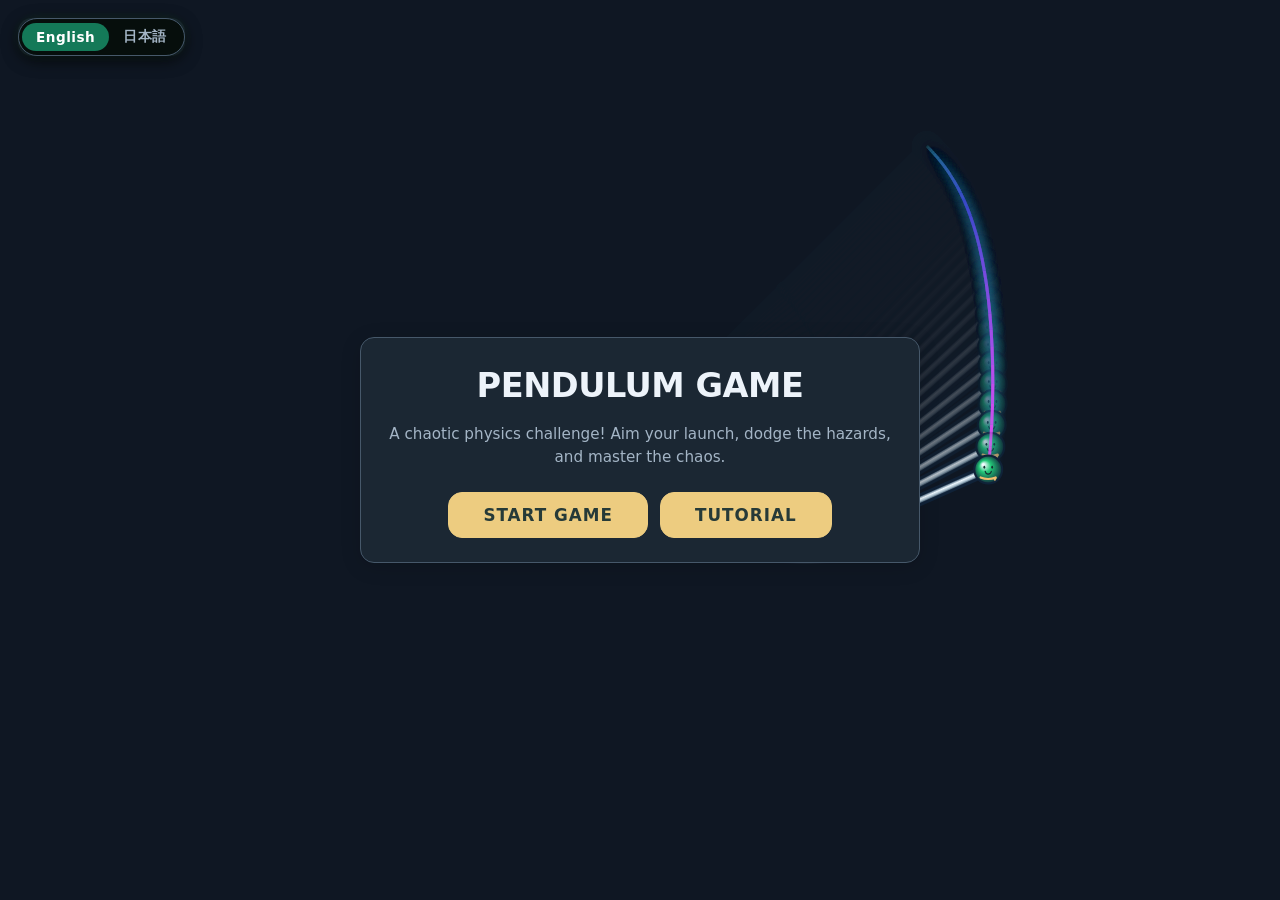
<file: index.html>
<!DOCTYPE html>
<html lang="en">
<head>
<meta charset="UTF-8">
<meta name="viewport" content="width=device-width, initial-scale=1, maximum-scale=1, user-scalable=no">
<title>N-Pendulum Game: Chaos Theory</title>
<link rel="preconnect" href="https://fonts.googleapis.com">
<link rel="preconnect" href="https://fonts.gstatic.com" crossorigin>
<link href="https://fonts.googleapis.com/css2?family=Press+Start+2P&family=Share+Tech+Mono&display=swap" rel="stylesheet">
<meta name="theme-color" content="#07120a">
<script src="./src/appearance-boot.js"></script>
<link rel="stylesheet" href="./style.css">
<link rel="stylesheet" href="./src/themes.css">
<link rel="stylesheet" href="./src/journey-map.css">
<script type="module" src="./src/main.js" defer></script>
</head>
<body>

<!-- Start / Title Screen -->
<div id="titleScreen">
  <canvas id="titleCanvas"></canvas>

  <!-- Top-Left Segmented Language Switcher on Home Screen -->
  <div class="home-lang-bar">
    <div class="lang-switch-pill" id="homeLangSwitch">
      <button type="button" class="lang-btn active" data-lang="en">English</button>
      <button type="button" class="lang-btn" data-lang="ja">日本語</button>
    </div>
  </div>

  <div class="title-content">
    <h1 id="titleHeading">PENDULUM GAME</h1>
    <p class="title-subtitle" id="titleSubtitle">A chaotic physics challenge! Aim your launch, dodge the hazards, and master the chaos.</p>
    <div class="title-btn-group">
      <button id="btnStartGame" class="btn-start-game">START GAME</button>
      <button id="btnGoTutorial" class="btn-start-game btn-tutorial-start">TUTORIAL</button>
    </div>
  </div>
</div>

<!-- Tutorial Screen -->
<div id="tutorialScreen" class="hidden">
  <nav id="tutorialNav" class="tutorial-nav" aria-label="Tutorial sections">
    <button id="tutorialBasics" class="btn-nav" aria-pressed="true">HOW TO PLAY</button>
    <button id="tutorialGimmicks" class="btn-nav" aria-pressed="false">GIMMICK GUIDE</button>
  </nav>
  <section id="gimmickGuide" hidden aria-labelledby="gimmickGuideTitle">
    <h2 id="gimmickGuideTitle">Gimmick guide</h2>
    <p id="gimmickGuideIntro">Learn each object by its image and function.</p>
    <div id="gimmickCards"></div>
    <button id="gimmickBack" class="btn-nav">BACK TO HOW TO PLAY</button>
  </section>
  <canvas id="tutorialCanvas"></canvas>
  <div class="tutorial-guide">
    <div class="guide-intro" id="tutIntro">
      <strong>How to Play: </strong> Adjust initial parameters and launch the pendulum to <strong>destroy all targets (<span style="color: var(--danger);">Red</span>) within the time limit</strong>!
    </div>
    <ul class="guide-list">
      <li id="tutStep1"><strong>Aim & Launch:</strong> Adjust sliders, drag the tip bob directly, or press <strong>Spacebar</strong> to FIRE.</li>
      <li id="tutStep2"><strong>Mid-Air PULSE:</strong> Tap the canvas or press <strong>Spacebar</strong> mid-flight to trigger an explosive shockwave and steer the tip.</li>
      <li id="tutStep3"><strong>Target Clearance:</strong> Destroy every red target before the countdown timer reaches zero to clear the stage.</li>
      <li id="tutStep4"><strong>Progression:</strong> Each Stage introduces new physical elements (Bombs, Rails, Black Holes, Winds). Watch for stage briefings!</li>
    </ul>
  </div>
  <button id="btnTutorialDone" class="btn-start-game hidden">START GAME</button>
</div>

<!-- Main Game Header -->
<header id="mainHeader">
  <h1 class="game-title">Pendulum Game</h1>
  <div class="header-actions">
    <button id="btnOpenMap" class="btn-nav">STAGES</button>
    <button id="btnSettings" class="btn-nav">SETTINGS</button>
    <button id="btnMore" class="btn-nav" aria-expanded="false" aria-controls="moreActions">MORE ▾</button>
    <div id="moreActions" class="more-actions" role="group" aria-labelledby="btnMore">
      <button id="btnTitle" class="btn-nav">HOME</button>
      <button id="btnSandbox" class="btn-nav">FREE PLAY</button>
      <button id="btnReroll" class="btn-nav" style="display:none;" title="Generate new random targets">REROLL</button>
      <button id="btnHints" class="btn-nav">HINTS</button>
      <button id="btnReplay" class="btn-nav" disabled>REPLAY LAST ATTEMPT</button>
      <button id="btnShare" class="btn-nav" title="Copy parameter URL">SHARE</button>
      <button id="btnHeaderLang" class="btn-nav btn-header-lang" title="Switch Language / 言語切替">日本語</button>
    </div>
  </div>
  <div class="score-board"><span id="lblScore">SCORE:</span> <span id="totalScore">0</span></div>
</header>

<!-- Main Game View -->
<main id="mainGame">
  <div class="game-container">
    <div class="canvas-wrapper" id="canvasWrapper">
      <canvas id="canvas" width="800" height="600"></canvas>
      <div id="pauseIndicator" class="pause-indicator hidden" role="status">PAUSED</div>
      <div class="hud-pulse" id="hudPulse">PULSES: 3</div>
      <div id="forestMotionControl" class="forest-motion-control" hidden><label for="forestMotionMode">Forest motion</label><select id="forestMotionMode" aria-label="Forest motion intensity"><option value="off">Off</option><option value="normal" selected>Normal</option><option value="strong">Strong</option></select></div>
      <div class="hud-toast" id="hudToast">Parameter URL copied to clipboard!</div>
      
      <!-- Stage Transition Briefing Banner -->
      <div id="stageBriefing" class="stage-briefing hidden">
        <div class="briefing-box">
          <div class="briefing-tag" id="briefingTag">STAGE 1-1</div>
          <h2 class="briefing-title" id="briefingTitle">FIRST SWINGS</h2>
          <p class="briefing-desc" id="briefingDesc">Line up your angle and let gravity swing the pendulum into every red target before time runs out!</p>
          <ul id="mechanicHints" class="mechanic-hints"></ul>
          <div class="briefing-tip" id="briefingTip">💡 <strong>Tip:</strong> Drag the bob or adjust Initial Angle slider, then press PLAY.</div>
          <p id="starRulesBriefing" class="star-rules"></p>
          <button id="btnDismissBriefing" class="btn-start-game btn-briefing">GOT IT</button>
        </div>
      </div>

      <div id="chamberHud" class="chamber-hud hidden"><span class="gateway-icon" aria-hidden="true"><i></i><i></i></span><span><span id="chamberPower"></span><span class="chamber-meter" aria-hidden="true"><i></i></span></span></div>
      <button id="skipCelebration" class="skip-celebration hidden">Skip celebration</button>
      <!-- Overlay (Stage Clear / Fail) -->
      <div id="overlay" class="overlay">
        <div class="clear-gateway" aria-hidden="true"><span class="gateway-icon"><i></i><i></i></span></div>
        <h2 id="overlayTitle" class="text-clear">STAGE CLEAR</h2>
        <div class="star-container" id="starContainer">
          <div class="star">★</div><div class="star">★</div><div class="star">★</div>
        </div>
        <p id="starResult" class="star-rules" role="status"></p>
        <p id="chamberResult" class="chamber-result hidden" role="status"></p>
        <p id="overlayDesc">Score: +150</p>
        <div class="overlay-btns">
          <button id="overlayMapBtn" class="btn-large secondary">STAGES</button>
          <button id="overlayBtn" class="btn-large primary">NEXT STAGE</button>
        </div>
      </div>
    </div>

    <!-- Parameter and Control Sidebar -->
    <div class="panel">
      <div class="stage-info">
        <div class="stage-num" id="stageDisplay">STAGE 1-1 ▼</div>
        <div class="timer" id="timerDisplay">10s</div>
      </div>
      <div id="personalBest" class="personal-best" aria-label="Personal bests"></div>
      <p id="saveStatus" class="save-status" role="status" aria-live="polite" hidden></p>
      
      <div class="action-area">
        <button id="btnFire" class="action btn-fire">▶ PLAY</button>
        <button id="btnPause" class="action btn-retry" style="display:none;" aria-pressed="false" aria-keyshortcuts="P">⏸ PAUSE</button>
        <button id="btnRestart" class="action btn-retry" style="display:none;">↻ RESTART</button>
        <button id="btnStop" class="action btn-stop" style="display:none;">⏹ STOP</button>
        <button id="btnRetry" class="action btn-retry" style="display:none;">↺ RETRY</button>
      </div>

      <p style="font-size:0.75rem; color:var(--muted); margin:0;" id="uiPanelHint">Press Space, tap Play, or drag tip to fire.</p>

      <details id="launchSettings" class="launch-settings" open>
        <summary id="launchSettingsLabel">Launch settings</summary>
        <div class="controls">
          <div class="field" id="f-N" hidden>
            <div class="field-header"><span id="lblN">Pendulum Links</span><span class="val" id="valN">2</span></div>
            <input id="sliderN" type="range" min="2" max="3" value="2">
          </div>
          <div class="field" id="f-Count" hidden>
            <div class="field-header"><span id="lblCount">Clones</span><span class="val" id="valCount">1</span></div>
            <input id="sliderCount" type="range" min="1" max="3" value="1">
          </div>
          <div class="field" id="f-Angle">
            <div class="field-header"><span id="lblAngle">Initial Angle</span><span class="val" id="valAngle">120°</span></div>
            <input id="sliderAngle" type="range" min="-180" max="180" value="120">
          </div>
          <div class="field" id="f-Vel">
            <div class="field-header"><span id="lblVel">Initial Angular Velocity</span><span class="val" id="valVel">0.0</span></div>
            <input id="sliderVel" type="range" min="-15" max="15" step="0.1" value="0">
          </div>
        </div>
      </details>
    </div>
  </div>
</main>

<!-- Stage Select Modal -->
<div id="mapModal" class="modal-overlay">
  <div class="modal-window">
    <div class="modal-header">
      <h3 id="uiModalTitle">Stage Select (50 Stages × 5 Substages)</h3>
      <button id="btnCloseMap" class="modal-close">&times;</button>
    </div>
    <div class="modal-body">
      <div class="stage-navigation">
        <button id="btnJumpCurrent" class="btn-nav">JUMP TO CURRENT</button>
        <button id="btnJumpFurthest" class="btn-nav">JUMP TO FURTHEST UNLOCKED</button>
        <span id="bestTimesNote">Best times are recorded for new clears.</span>
      </div>
      <details class="star-rules"><summary id="starRulesTitle">How stars work</summary><p id="starRulesMap"></p></details>
      <div class="journey-view-switch" role="group"><button type="button" id="journeyMapButton" class="btn-nav" aria-pressed="true">Journey map</button><button type="button" id="journeyGridButton" class="btn-nav" aria-pressed="false">Stage grid</button><button type="button" id="journeyFind" class="btn-nav">Find explorer</button></div>
      <section id="journeyContent">
        <nav id="journeyChapters" class="journey-chapters"></nav>
        <div class="journey-layout"><div class="journey-landscape"><div class="journey-maphead"><p id="journeyRange"></p><h3 id="journeyTitle" tabindex="-1"></h3></div><div id="journeyLandmarks" aria-hidden="true"></div><div id="journeyRoute" class="journey-route"></div><p id="journeyLegend"></p></div>
        <section class="journey-picker"><h3 id="journeyStageTitle" tabindex="-1"></h3><p id="journeyStageDescription"></p><div id="journeySubs"></div><p id="journeyHint"></p><button type="button" id="journeyPlay" class="btn-large primary">PLAY</button></section></div>
        <p id="journeySummary" role="status"></p>
      </section>
      <div class="stage-filter-bar">
        <div id="stageProgressFilters" class="stage-progress-filters" role="group" aria-label="Progress filters">
          <button type="button" class="btn-nav" id="filterAll" data-progress-filter="all" aria-pressed="true">All</button>
          <button type="button" class="btn-nav" id="filterUncleared" data-progress-filter="uncleared" aria-pressed="false">Uncleared</button>
          <button type="button" class="btn-nav" id="filterMissing" data-progress-filter="missing" aria-pressed="false">Missing stars</button>
        </div>
        <div class="stage-filter-selects">
          <label><span id="stageMechanicLabel">Mechanic</span><select id="stageMechanicFilter"></select></label>
          <label><span id="stageChapterLabel">Chapter</span><select id="stageChapterFilter"></select></label>
          <button type="button" class="btn-nav" id="resetStageFilters">Reset filters</button>
        </div>
        <p id="stageFilterCount" role="status" aria-live="polite"></p>
      </div>
      <div id="stageFilterEmpty" class="stage-filter-empty" hidden>
        <p id="stageFilterEmptyText"></p>
        <button type="button" class="btn-nav" id="clearStageFilters">Show all substages</button>
      </div>
      <div class="stage-sections" id="stageGrid"></div>
    </div>
  </div>
</div>

<dialog id="replayDialog" aria-labelledby="replayTitle">
  <h2 id="replayTitle">Last attempt</h2>
  <p id="replayDescription"></p>
  <canvas id="replayCanvas" width="800" height="600" aria-label="Recorded attempt playback"></canvas>
  <input id="replaySeek" aria-label="Replay position" type="range" min="0" max="0" step="0.01" value="0">
  <output id="replayTime" for="replaySeek"></output>
  <div class="replay-actions">
    <button id="replayPlay" class="btn-nav">PLAY</button>
    <label><span id="replaySpeedLabel">Speed</span> <select id="replaySpeed"><option value="0.5">0.5×</option><option value="1" selected>1×</option><option value="2">2×</option></select></label>
    <button id="replayClose" class="btn-nav">CLOSE</button>
  </div>
</dialog>
<dialog id="settingsDialog" aria-labelledby="settingsTitle">
  <h2 id="settingsTitle">Settings</h2>
  <section aria-labelledby="appearanceTitle">
    <h3 id="appearanceTitle">Appearance</h3>
    <label><input type="checkbox" id="explorerBob" checked> <span id="explorerLabel">Explorer bob (turn off for classic bob)</span></label>
    <label><input type="checkbox" id="environmentBackgrounds" checked> <span id="environmentLabel">Environment backgrounds</span></label>
    <button id="btnArtworkPreview" class="btn-nav">PREVIEW ARTWORK</button>
  </section>
  <h3 id="soundTitle">Sound</h3>
  <label for="soundVolume" id="volumeLabel">Sound volume</label>
  <input id="soundVolume" type="range" min="0" max="100" step="1" value="100">
  <output id="volumeValue" for="soundVolume">100%</output>
  <label class="setting-toggle"><input id="soundMuted" type="checkbox"><span id="muteLabel">Mute sound</span></label>
  <div class="settings-actions">
    <p id="settingsSaveStatus" role="status"></p>
    <button id="settingsClose" class="btn-nav">CLOSE</button>
  </div>
</dialog>
<dialog id="artworkDialog" aria-labelledby="artworkTitle">
  <h2 id="artworkTitle">Artwork preview</h2>
  <p id="artworkDescription">Explore the artwork used in gameplay. No scores or progress are recorded here.</p>
  <label for="artworkStyle" id="artworkStyleLabel">Style</label>
  <select id="artworkStyle"><option value="auto">Match theme</option><option value="pixel">Pixel Arcade</option><option value="vector">Clean Vector</option><option value="shaded">Shaded Canvas</option></select>
  <strong id="artworkStyleName"></strong>
  <canvas id="artworkStage" width="800" height="420" role="img" aria-label="Demonstration scene with pendulum, targets, bombs and mechanics"></canvas>
  <div id="artworkGallery"></div>
  <div class="artwork-actions"><button id="artworkClose" class="btn-nav">BACK TO SETTINGS</button></div>
</dialog>
</body>
</html>
</file>
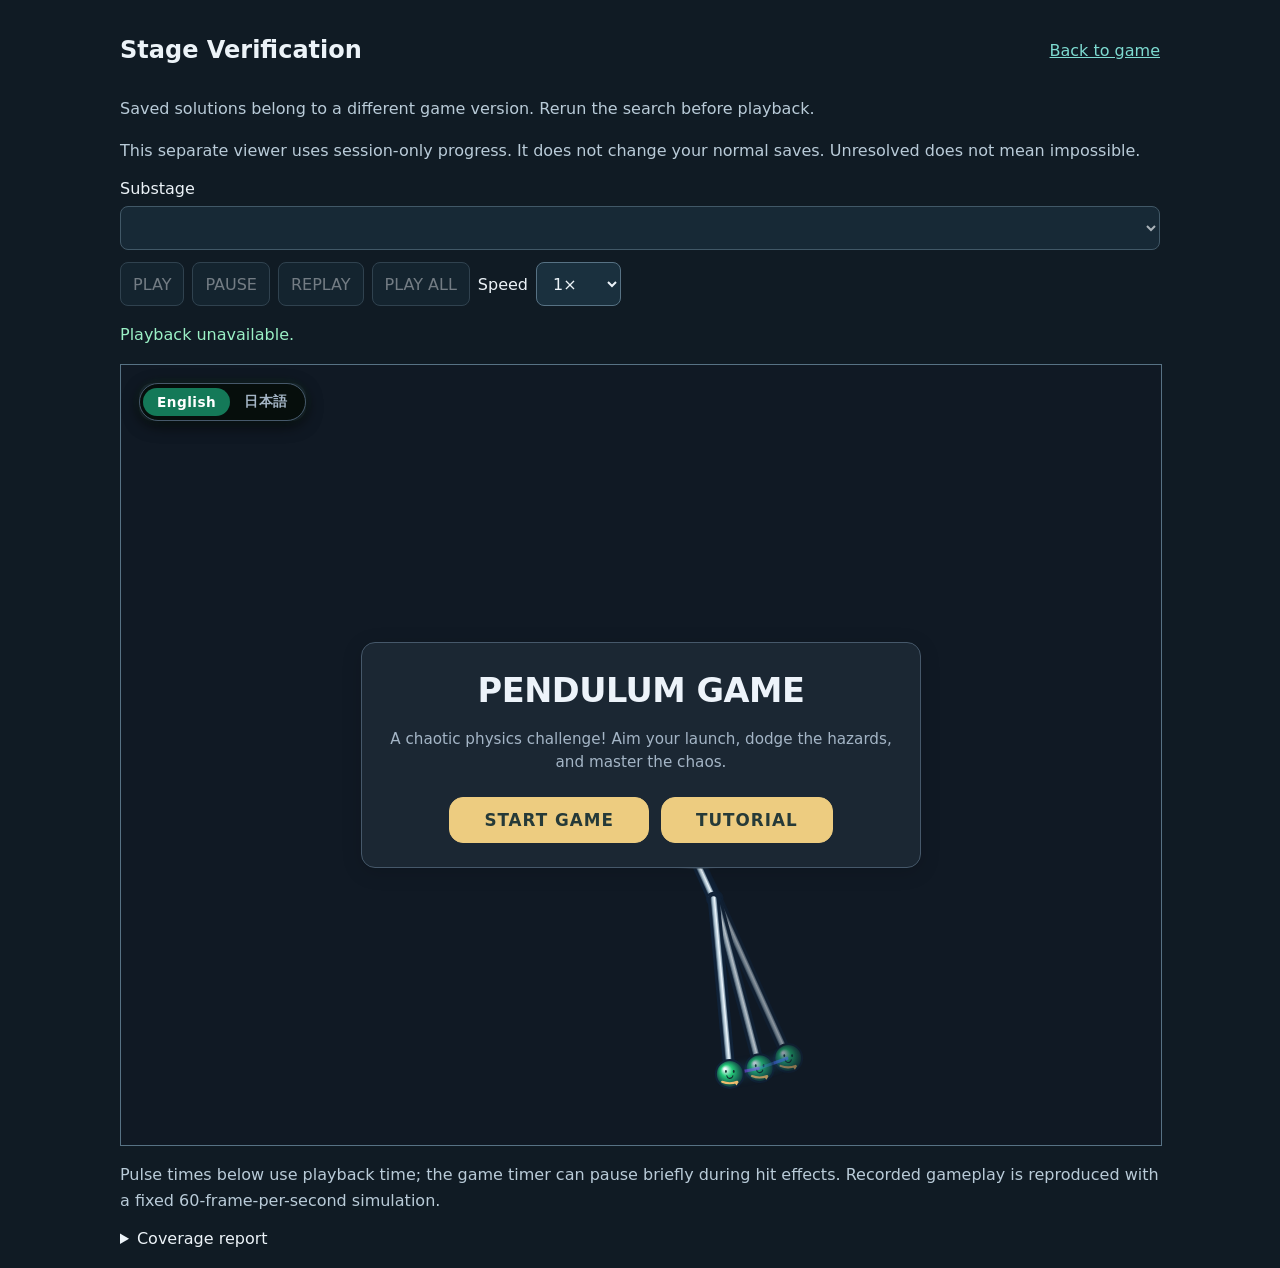
<file: verification/index.html>
<!doctype html>
<html lang="en">
<head><meta charset="utf-8"><meta name="viewport" content="width=device-width,initial-scale=1"><title>Pendulum — Stage Verification</title><link rel="stylesheet" href="viewer.css"></head>
<body>
<main>
 <header><h1>Stage Verification</h1><a href="../">Back to game</a></header>
 <p id="summary" role="status">Loading saved solutions…</p>
 <p>This separate viewer uses session-only progress. It does not change your normal saves. Unresolved does not mean impossible.</p>
 <label for="stage">Substage</label><select id="stage" disabled></select>
 <div class="controls">
  <button id="play" disabled>PLAY</button><button id="pause" disabled>PAUSE</button><button id="replay" disabled>REPLAY</button><button id="all" disabled>PLAY ALL</button>
  <label for="speed">Speed</label><select id="speed"><option value="0.5">0.5×</option><option value="1" selected>1×</option><option value="2">2×</option><option value="4">4×</option></select>
 </div>
 <p id="status" role="status">Preparing the isolated game…</p>
 <iframe id="game" src="../?verification=1" title="Automated stage solution" tabindex="-1"></iframe>
 <p id="details"></p>
 <p>Pulse times below use playback time; the game timer can pause briefly during hit effects. Recorded gameplay is reproduced with a fixed 60-frame-per-second simulation.</p>
 <details><summary>Coverage report</summary><div id="coverage"></div></details>
</main>
<script type="module" src="viewer.js"></script>
</body></html>
</file>
<file: style.css>
:root { 
  color-scheme: dark; 
  --bg: #030804; 
  --panel: #07120a; 
  --line: #1c4b2b; 
  --text: #7ee787; 
  --muted: #4e8f5c; 
  --accent: #56d364; 
  --yellow: #e3b341; 
  --danger: #f85149; 
  --blue: #58a6ff;
  --cyan: #39c5bb;
  --orange: #f0883e;
}

* { 
  box-sizing: border-box; 
  user-select: none; 
  -webkit-tap-highlight-color: transparent; 
}

body { 
  margin: 0; 
  background: var(--bg); 
  color: var(--text); 
  font: 14px/1.4 'Share Tech Mono', 'Hiragino Kaku Gothic ProN', 'Meiryo', 'Segoe UI', system-ui, sans-serif; 
  overflow-x: hidden; 
  min-height: 100vh; 
  display: flex; 
  flex-direction: column; 
}

body::before {
  content: " ";
  position: fixed;
  top: 0; left: 0; bottom: 0; right: 0;
  background: linear-gradient(rgba(0, 0, 0, 0) 50%, rgba(0, 0, 0, 0.28) 50%);
  background-size: 100% 4px;
  z-index: 999;
  pointer-events: none;
  opacity: 0.45;
}

/* Title Screen */
#titleScreen { 
  position: fixed; 
  inset: 0; 
  background: #020603; 
  z-index: 100; 
  display: flex; 
  flex-direction: column; 
  justify-content: center; 
  align-items: center; 
  transition: opacity 0.4s ease, visibility 0.4s; 
}

#titleScreen.hidden { 
  opacity: 0; 
  visibility: hidden; 
  pointer-events: none; 
}

#titleCanvas { 
  position: absolute; 
  inset: 0; 
  width: 100%; 
  height: 100%; 
  object-fit: cover; 
  z-index: 1; 
}

/* Top-Left Home Language Switcher Capsule */
.home-lang-bar {
  position: absolute;
  top: 18px;
  left: 18px;
  z-index: 20;
}

.lang-switch-pill {
  display: inline-flex;
  align-items: center;
  background: rgba(4, 12, 7, 0.88);
  border: 1.5px solid var(--line);
  border-radius: 999px;
  padding: 3px;
  box-shadow: 0 4px 16px rgba(0, 0, 0, 0.65), 0 0 10px rgba(46, 122, 65, 0.25);
  backdrop-filter: blur(8px);
}

.lang-switch-pill .lang-btn {
  background: transparent;
  border: none;
  color: #88a892;
  font-family: 'Share Tech Mono', 'Hiragino Kaku Gothic ProN', sans-serif;
  font-size: 0.85rem;
  font-weight: 700;
  padding: 6px 14px;
  border-radius: 999px;
  cursor: pointer;
  transition: all 0.2s cubic-bezier(0.4, 0, 0.2, 1);
  letter-spacing: 0.5px;
}

.lang-switch-pill .lang-btn:hover {
  color: #e6ffed;
}

.lang-switch-pill .lang-btn.active {
  background: #238636;
  color: #ffffff;
  box-shadow: 0 0 10px rgba(56, 189, 248, 0.35), inset 0 0 4px rgba(255, 255, 255, 0.2);
}

.title-content { 
  position: relative; 
  z-index: 2; 
  text-align: center; 
  padding: 24px; 
  max-width: 560px; 
  background: rgba(7, 18, 10, 0.92); 
  border: 1.5px solid var(--line); 
  border-radius: 4px; 
  backdrop-filter: blur(8px); 
  box-shadow: 0 10px 40px rgba(0, 0, 0, 0.85), 0 0 16px rgba(46, 122, 65, 0.2); 
}

.title-content h1 { 
  font-family: 'Press Start 2P', monospace;
  font-size: clamp(1.4rem, 4vw, 2.1rem); 
  margin: 0 0 14px; 
  font-weight: 800; 
  letter-spacing: -0.5px; 
  color: #7ee787; 
  text-shadow: 0 0 10px rgba(86, 211, 100, 0.5); 
}

.title-subtitle { 
  font-size: 0.95rem; 
  color: var(--muted); 
  margin: 0 0 24px; 
  line-height: 1.5; 
}

.title-btn-group {
  display: flex; 
  gap: 12px; 
  justify-content: center; 
  flex-wrap: wrap;
}

.btn-start-game { 
  background: #238636; 
  color: #ffffff; 
  border: 1px solid #3fb950; 
  padding: 12px 34px; 
  border-radius: 3px; 
  font-family: 'Share Tech Mono', 'Hiragino Kaku Gothic ProN', monospace;
  font-size: 1.05rem; 
  font-weight: 800; 
  letter-spacing: 1px; 
  cursor: pointer; 
  transition: all 0.15s cubic-bezier(0.4, 0, 0.2, 1); 
  box-shadow: 0 0 14px rgba(46, 160, 67, 0.35); 
}

.btn-start-game:hover {
  background: #2ea043;
  color: #fff;
}

.btn-start-game:active { 
  transform: scale(0.96); 
}

.btn-tutorial-start {
  background: #0f2d4a;
  border-color: #58a6ff;
  color: #58a6ff;
  box-shadow: 0 0 12px rgba(88, 166, 255, 0.25);
}

.btn-tutorial-start:hover {
  background: #194670;
  color: #e2f1ff;
}

/* Tutorial Screen */
#tutorialScreen { 
  position: fixed; 
  inset: 0; 
  background: var(--bg); 
  z-index: 90; 
  display: flex; 
  flex-direction: column; 
  justify-content: center; 
  align-items: center; 
  transition: opacity 0.4s ease, visibility 0.4s; 
}

#tutorialScreen.hidden { 
  opacity: 0; 
  visibility: hidden; 
  pointer-events: none; 
}

#tutorialCanvas { 
  position: absolute; 
  inset: 0; 
  width: 100%; 
  height: 100%; 
  object-fit: cover; 
  z-index: 1; 
}

.tutorial-guide { 
  position: absolute; 
  top: 16px; 
  left: 50%; 
  transform: translateX(-50%); 
  z-index: 2; 
  background: rgba(7, 18, 10, 0.94); 
  border: 1.5px solid var(--line); 
  border-radius: 4px; 
  padding: 14px 20px; 
  max-width: 780px; 
  width: 92%; 
  backdrop-filter: blur(8px); 
  box-shadow: 0 15px 35px rgba(0,0,0,0.85); 
}

.tutorial-guide .guide-intro { 
  font-size: 0.95rem; 
  color: #e6ffed; 
  margin-bottom: 8px; 
  line-height: 1.4; 
}

.tutorial-guide .guide-intro strong { 
  color: var(--accent); 
}

.tutorial-guide .guide-list { 
  margin: 0; 
  padding-left: 20px; 
  display: flex; 
  flex-direction: column; 
  gap: 5px; 
  color: #a7d8b4; 
  line-height: 1.35;
  font-size: 0.88rem;
}

.tutorial-guide .guide-list strong { 
  color: #7ee787; 
}

#btnTutorialDone { 
  position: absolute; 
  bottom: 35px; 
  left: 50%; 
  transform: translateX(-50%); 
  z-index: 3; 
  opacity: 1; 
  transition: opacity 0.4s, transform 0.15s; 
  font-size: 1.15rem; 
  padding: 12px 38px; 
}

#btnTutorialDone.hidden { 
  opacity: 0; 
  pointer-events: none; 
}

/* Header */
header { 
  padding: 8px 14px; 
  background: var(--panel); 
  border-bottom: 1.5px solid var(--line); 
  display: flex; 
  justify-content: space-between; 
  align-items: center; 
  flex-shrink: 0; 
  z-index: 10; 
  gap: 8px;
}

h1.game-title { 
  font-family: 'Press Start 2P', monospace;
  font-size: clamp(0.75rem, 1.6vw, 1.1rem); 
  margin: 0; 
  font-weight: 800; 
  letter-spacing: -0.5px; 
  color: #7ee787; 
  text-shadow: 0 0 8px rgba(86, 211, 100, 0.4); 
  white-space: nowrap;
}

.header-actions { 
  display: flex; 
  align-items: center; 
  gap: 6px; 
  flex-wrap: wrap; 
  justify-content: flex-end;
}

.btn-nav { 
  background: #091a0e; 
  border: 1px solid var(--line); 
  color: var(--text); 
  padding: 5px 9px; 
  border-radius: 3px; 
  font-weight: 600; 
  font-size: 0.8rem; 
  cursor: pointer; 
  font-family: 'Share Tech Mono', 'Hiragino Kaku Gothic ProN', monospace;
  transition: all 0.15s cubic-bezier(0.4, 0, 0.2, 1); 
  white-space: nowrap;
}

.btn-nav:hover { 
  background: #15381e; 
  border-color: var(--accent);
  color: #e6ffed;
}

.btn-nav:active { 
  transform: scale(0.94); 
}

.btn-nav.active { 
  background: #238636; 
  color: #fff; 
  border-color: var(--accent); 
  box-shadow: 0 0 10px rgba(86, 211, 100, 0.4); 
}

.btn-header-lang {
  background: #0b2214;
  border-color: #38bdf8;
  color: #7dd3fc;
  font-weight: 700;
}

.btn-header-lang:hover {
  background: #0c3349;
  border-color: #7dd3fc;
  color: #ffffff;
}

.score-board { 
  font-size: 0.88rem; 
  font-weight: bold; 
  color: var(--yellow); 
  font-variant-numeric: tabular-nums; 
  white-space: nowrap; 
  margin-left: 2px; 
  text-shadow: 0 0 8px rgba(227, 179, 65, 0.35); 
}

/* Main Game Layout */
main { 
  flex: 1; 
  display: flex; 
  justify-content: center; 
  align-items: center; 
  padding: 8px 12px; 
  min-height: 0; 
}

.game-container { 
  display: grid; 
  grid-template-columns: minmax(0, 1fr) 290px; 
  gap: 10px; 
  width: 100%; 
  max-width: 1120px; 
  height: 100%; 
  max-height: 590px; 
}

.canvas-wrapper { 
  position: relative; 
  background: #020503; 
  border-radius: 4px; 
  border: 1.5px solid #235833; 
  overflow: hidden; 
  display: flex; 
  justify-content: center; 
  align-items: center; 
  touch-action: none; 
  box-shadow: inset 0 0 50px rgba(0,0,0,0.85), 0 0 18px rgba(46, 122, 65, 0.2); 
}

#canvas { 
  display: block; 
  width: 100%; 
  height: 100%; 
  object-fit: contain; 
}

/* Canvas HUD */
.hud-pulse { 
  position: absolute; 
  top: 12px; 
  left: 14px; 
  font-family: 'Press Start 2P', monospace;
  font-size: 0.8rem; 
  font-weight: 800; 
  color: var(--accent); 
  letter-spacing: 0.5px; 
  text-shadow: 0 0 8px rgba(86, 211, 100, 0.5); 
  pointer-events: none; 
  transition: transform 0.15s; 
}

.hud-pulse.bump { 
  transform: scale(1.15); 
}

.hud-toast { 
  position: absolute; 
  bottom: 12px; 
  left: 50%; 
  transform: translateX(-50%); 
  background: rgba(7, 18, 10, 0.94); 
  border: 1px solid var(--line); 
  color: var(--yellow); 
  padding: 6px 14px; 
  border-radius: 4px; 
  font-size: 0.8rem; 
  font-weight: bold; 
  pointer-events: none; 
  opacity: 0; 
  transition: opacity 0.3s; 
  z-index: 20; 
  box-shadow: 0 4px 12px rgba(0,0,0,0.6); 
  white-space: nowrap;
}

.hud-toast.active { 
  opacity: 1; 
}

/* Stage Briefing Modal Banner */
.stage-briefing {
  position: absolute;
  inset: 0;
  background: rgba(2, 6, 3, 0.88);
  backdrop-filter: blur(8px);
  z-index: 60;
  display: flex;
  justify-content: center;
  align-items: center;
  padding: 16px;
  opacity: 1;
  transition: opacity 0.3s ease, visibility 0.3s;
}

.stage-briefing.hidden {
  opacity: 0;
  visibility: hidden;
  pointer-events: none;
}

.briefing-box {
  background: #07120a;
  border: 1.5px solid var(--line);
  box-shadow: 0 0 30px rgba(46, 122, 65, 0.25), 0 20px 45px rgba(0,0,0,0.85);
  border-radius: 4px;
  padding: 22px 24px;
  max-width: 480px;
  width: 92%;
  text-align: center;
  animation: bannerPop 0.3s cubic-bezier(0.175, 0.885, 0.32, 1.275);
}

@keyframes bannerPop {
  0% { transform: scale(0.88); opacity: 0; }
  100% { transform: scale(1); opacity: 1; }
}

.briefing-tag {
  display: inline-block;
  background: rgba(28, 75, 43, 0.5);
  color: var(--accent);
  border: 1px solid var(--line);
  padding: 3px 12px;
  border-radius: 3px;
  font-size: 0.78rem;
  font-weight: 800;
  letter-spacing: 1px;
  margin-bottom: 8px;
}

.briefing-title {
  font-family: 'Press Start 2P', monospace;
  font-size: 1.1rem;
  margin: 0 0 10px;
  color: #e6ffed;
  font-weight: 800;
  letter-spacing: -0.5px;
}

.briefing-desc {
  font-size: 0.92rem;
  color: #a7d8b4;
  line-height: 1.45;
  margin: 0 0 14px;
}

.briefing-tip {
  background: rgba(227, 179, 65, 0.08);
  border: 1px dashed rgba(227, 179, 65, 0.4);
  color: #f7d686;
  padding: 8px 12px;
  border-radius: 3px;
  font-size: 0.82rem;
  margin-bottom: 18px;
  text-align: left;
}

.btn-briefing {
  padding: 10px 32px;
  font-size: 0.95rem;
  border-radius: 3px;
}

/* Overlay UI */
.overlay { 
  position: absolute; 
  inset: 0; 
  background: rgba(2, 6, 3, 0.9); 
  display: flex; 
  flex-direction: column; 
  justify-content: center; 
  align-items: center; 
  text-align: center; 
  opacity: 0; 
  pointer-events: none; 
  transition: opacity 0.35s ease; 
  backdrop-filter: blur(8px); 
  z-index: 30; 
  padding: 16px; 
}

.overlay.active { 
  opacity: 1; 
  pointer-events: auto; 
}

.overlay h2 { 
  font-family: 'Press Start 2P', monospace;
  font-size: 1.8rem; 
  margin: 0 0 8px; 
  text-shadow: 0 0 14px currentColor; 
}

.text-clear { color: var(--accent); }
.text-fail { color: var(--danger); }

.star-container { 
  display: flex; 
  gap: 10px; 
  margin: 8px 0 14px; 
  height: 42px; 
}

.star { 
  font-size: 2.3rem; 
  color: #173820; 
  transform: scale(0); 
  opacity: 0; 
  transition: color 0.2s; 
}

.star.earned { 
  color: var(--yellow); 
  text-shadow: 0 0 14px rgba(227, 179, 65, 0.7); 
}

.overlay.active .star { 
  animation: starPop 0.4s cubic-bezier(0.175, 0.885, 0.32, 1.275) forwards; 
}

.overlay.active .star:nth-child(1) { animation-delay: 0.2s; }
.overlay.active .star:nth-child(2) { animation-delay: 0.4s; }
.overlay.active .star:nth-child(3) { animation-delay: 0.6s; }

@keyframes starPop { 
  0% { transform: scale(0) rotate(-45deg); opacity: 0; } 
  75% { transform: scale(1.25) rotate(8deg); opacity: 1; } 
  100% { transform: scale(1) rotate(0); opacity: 1; } 
}

.overlay p { 
  font-size: 0.95rem; 
  color: var(--muted); 
  margin: 0 0 20px; 
  max-width: 85%; 
  font-weight: 600; 
}

.overlay-btns { 
  display: flex; 
  gap: 10px; 
  justify-content: center; 
  align-items: center; 
  flex-wrap: wrap; 
}

.btn-large { 
  min-width: 130px; 
  padding: 11px 22px; 
  font-size: 0.92rem; 
  font-weight: 800; 
  border-radius: 3px; 
  cursor: pointer; 
  border: 1px solid transparent; 
  text-align: center; 
  font-family: 'Share Tech Mono', 'Hiragino Kaku Gothic ProN', monospace;
  transition: all 0.15s cubic-bezier(0.4, 0, 0.2, 1); 
  letter-spacing: 0.5px; 
}

.btn-large.primary { 
  background: #238636; 
  color: #ffffff; 
  border-color: #3fb950;
  box-shadow: 0 0 14px rgba(46, 160, 67, 0.4); 
}

.btn-large.primary:active { transform: scale(0.96); }
.btn-large.secondary { background: #132b1a; border-color: var(--line); color: var(--text); }
.btn-large.secondary:active { transform: scale(0.96); }

/* Control Panel */
.panel { 
  background: var(--panel); 
  border: 1.5px solid var(--line); 
  border-radius: 4px; 
  padding: 12px; 
  display: flex; 
  flex-direction: column; 
  gap: 8px; 
  overflow-y: auto; 
  box-shadow: 0 4px 18px rgba(0, 0, 0, 0.7); 
}

.panel.simulating .controls,
.panel.simulating #uiPanelHint,
.panel.simulating .stage-num {
  opacity: 0.35;
  pointer-events: none;
  filter: grayscale(0.8);
  transition: opacity 0.25s ease, filter 0.25s ease;
}

.stage-info { 
  display: flex; 
  justify-content: space-between; 
  align-items: center; 
  border-bottom: 1.5px solid var(--line); 
  padding-bottom: 6px; 
}

.stage-num { 
  font-family: 'Press Start 2P', monospace;
  font-size: 0.8rem; 
  font-weight: 800; 
  color: var(--blue); 
  cursor: pointer; 
  transition: color 0.15s; 
}

.stage-num:hover { 
  text-decoration: underline; 
  color: #79c0ff; 
}

.timer { 
  font-family: 'Press Start 2P', monospace;
  font-size: 1.1rem; 
  font-weight: bold; 
  color: var(--accent); 
  font-variant-numeric: tabular-nums; 
  text-shadow: 0 0 8px rgba(86, 211, 100, 0.4); 
}

.timer.urgent { 
  color: var(--danger); 
  text-shadow: 0 0 10px rgba(248, 81, 73, 0.6); 
  animation: pulseAlert 0.5s infinite alternate; 
}

.controls { 
  display: flex; 
  flex-direction: column; 
  gap: 7px; 
  flex: 1; 
}

.field { 
  display: flex; 
  flex-direction: column; 
  gap: 3px; 
  background: #040a06; 
  padding: 6px 9px; 
  border-radius: 3px; 
  border: 1px solid var(--line); 
}

.field.locked { 
  opacity: 0.5; 
  filter: grayscale(1); 
  pointer-events: none; 
}

.field-header { 
  display: flex; 
  justify-content: space-between; 
  font-size: 0.8rem; 
  font-weight: 600; 
  color: var(--muted); 
}

.val { 
  color: var(--text); 
  font-weight: bold; 
}

input[type=range] { 
  width: 100%; 
  margin: 3px 0; 
  accent-color: var(--accent); 
  cursor: pointer; 
}

.action-area { 
  display: grid; 
  grid-template-columns: 1fr 1fr; 
  gap: 6px; 
  margin-bottom: 4px; 
}

button.action { 
  padding: 11px; 
  border: 1px solid #3fb950; 
  border-radius: 3px; 
  font-size: 0.95rem; 
  font-weight: 800; 
  font-family: 'Share Tech Mono', 'Hiragino Kaku Gothic ProN', monospace;
  cursor: pointer; 
  color: #fff; 
  transition: transform 0.1s, background 0.15s; 
  letter-spacing: 0.5px; 
}

button.action:active { transform: scale(0.96); }
.btn-fire { 
  background: #238636; 
  color: #ffffff; 
  grid-column: 1 / -1; 
  font-size: 1.05rem; 
  box-shadow: 0 0 14px rgba(46, 160, 67, 0.4); 
}
.btn-fire:hover { background: #2ea043; }
.btn-stop { background: #8e1519; border-color: #da3633; }
.btn-retry { background: #1f3b25; border-color: #2ea043; }

.pause-indicator {
  position: absolute;
  inset: 0;
  z-index: 5;
  display: flex;
  justify-content: center;
  align-items: center;
  background: rgba(2, 5, 3, 0.55);
  color: #a7f3d0;
  font: bold 24px 'Press Start 2P', monospace;
  pointer-events: none;
}

.pause-indicator.hidden { display: none; }

.game-paused .canvas-wrapper *,
.game-paused .panel * {
  animation-play-state: paused !important;
}

/* Stage Modal */
.modal-overlay { 
  position: fixed; 
  inset: 0; 
  background: rgba(0, 0, 0, 0.88); 
  display: flex; 
  justify-content: center; 
  align-items: center; 
  opacity: 0; 
  pointer-events: none; 
  transition: opacity 0.2s; 
  z-index: 50; 
  backdrop-filter: blur(6px); 
  padding: 12px; 
}

.modal-overlay.active { 
  opacity: 1; 
  pointer-events: auto; 
}

.modal-window { 
  background: var(--panel); 
  border: 1.5px solid var(--line); 
  border-radius: 4px; 
  width: 100%; 
  max-width: 680px; 
  max-height: 85vh; 
  display: flex; 
  flex-direction: column; 
  overflow: hidden; 
  box-shadow: 0 20px 40px rgba(0,0,0,0.85); 
}

.modal-header { 
  padding: 12px 16px; 
  border-bottom: 1.5px solid var(--line); 
  display: flex; 
  justify-content: space-between; 
  align-items: center; 
  background: #040c07; 
}

.modal-header h3 { 
  margin: 0; 
  font-family: 'Press Start 2P', monospace;
  font-size: 0.8rem; 
  color: var(--blue); 
  font-weight: 800; 
}

.modal-close { 
  background: transparent; 
  border: none; 
  font-size: 1.4rem; 
  color: var(--muted); 
  cursor: pointer; 
}

.modal-body { 
  padding: 14px; 
  overflow-y: auto; 
  flex: 1; 
}

.stage-section-card {
  background: #040a06; 
  border: 1px solid var(--line); 
  border-radius: 4px; 
  padding: 10px; 
  margin-bottom: 12px; 
}

.stage-section-header {
  display: flex; 
  justify-content: space-between; 
  align-items: center; 
  margin-bottom: 8px; 
  padding-bottom: 5px; 
  border-bottom: 1px solid var(--line); 
}

.stage-section-title {
  font-family: 'Press Start 2P', monospace;
  font-weight: 800; 
  font-size: 0.7rem; 
  color: #58a6ff; 
}

.stage-grid { 
  display: grid; 
  grid-template-columns: repeat(5, 1fr); 
  gap: 8px; 
}

.stage-btn { 
  background: #091a0e; 
  border: 1px solid var(--line); 
  border-radius: 3px; 
  padding: 7px 3px; 
  display: flex; 
  flex-direction: column; 
  align-items: center; 
  justify-content: center; 
  gap: 2px; 
  cursor: pointer; 
  color: var(--text); 
  transition: all 0.15s; 
}

.stage-btn:hover:not(.locked) { 
  border-color: var(--accent); 
  background: #15381e; 
}

.stage-btn:active:not(.locked) { transform: scale(0.94); }
.stage-btn.locked { opacity: 0.4; cursor: not-allowed; }
.stage-btn.current { border-color: var(--yellow); }
.stage-btn.current { box-shadow: 0 0 0 1px var(--yellow); }
.stage-btn:focus-visible { outline: 2px solid var(--accent); outline-offset: 3px; }
.stage-btn { font: inherit; min-width: 0; }
.best-time, .current-label { font-size: 0.65rem; }
.current-label { color: var(--yellow); font-weight: bold; }
.personal-best, .save-status { font-size: 0.75rem; line-height: 1.5; margin: 0 0 8px; }
.personal-best { color: var(--muted); }
.save-status { color: #7ee787; }
.save-status[data-kind="warning"], .save-status[data-kind="error"] { color: #fbbf24; }
.stage-navigation { display: flex; flex-wrap: wrap; gap: 8px; align-items: center; margin-bottom: 14px; font-size: 0.75rem; color: var(--muted); }
.stage-navigation { position: sticky; top: -14px; z-index: 1; background: #040a06; padding: 8px 0; }
.stage-btn .num { font-size: 0.9rem; font-weight: 800; }
.stage-btn .best-score { font-size: 0.65rem; color: var(--yellow); font-weight: bold; }
.stage-btn .mini-stars { font-size: 0.68rem; color: var(--yellow); line-height: 1; margin-top: 1px; letter-spacing: 1px; }

@keyframes pulseAlert { 
  from { opacity: 1; transform: scale(1); } 
  to { opacity: 0.4; transform: scale(1.04); } 
}

/* ==========================================================================
   Mobile & Small Screen Optimizations
   ========================================================================== */
@media (max-width: 820px) {
  header {
    padding: 6px 10px;
    flex-wrap: wrap;
    gap: 6px;
  }
  
  h1.game-title {
    font-size: 0.72rem;
  }
  
  .header-actions {
    width: 100%;
    justify-content: space-between;
    gap: 4px;
  }

  .btn-nav {
    padding: 6px 7px;
    font-size: 0.74rem;
    flex: 1 1 auto;
    text-align: center;
  }

  .score-board {
    font-size: 0.76rem;
    width: 100%;
    text-align: right;
    margin-top: 2px;
  }
}

@media (max-width: 750px) {
  body { 
    height: auto; 
    min-height: 100vh;
  }

  main {
    padding: 6px;
  }

  .game-container { 
    grid-template-columns: 1fr; 
    height: auto; 
    max-height: none; 
    gap: 8px;
  }

  .canvas-wrapper { 
    height: 52vh; 
    min-height: 310px; 
    max-height: 480px;
  }

  .panel {
    padding: 10px;
  }

  .stage-grid { 
    grid-template-columns: repeat(5, 1fr); 
    gap: 6px;
  }

  .stage-btn {
    padding: 6px 2px;
  }
  
  .stage-btn .num {
    font-size: 0.78rem;
  }

  .stage-btn .best-score {
    font-size: 0.58rem;
  }

  .home-lang-bar {
    top: 12px;
    left: 12px;
  }

  .lang-switch-pill .lang-btn {
    padding: 5px 10px;
    font-size: 0.75rem;
  }

  .title-content {
    padding: 18px 14px;
    width: 90%;
  }

  .title-content h1 {
    font-size: 1.25rem;
    margin-bottom: 10px;
  }

  .title-subtitle {
    font-size: 0.84rem;
    margin-bottom: 18px;
  }

  .title-btn-group {
    flex-direction: column;
    gap: 8px;
  }

  .btn-start-game {
    width: 100%;
    padding: 11px 18px;
    font-size: 0.95rem;
  }

  .tutorial-guide { 
    top: 6px; 
    width: 95%; 
    max-height: 50vh; 
    overflow-y: auto; 
    padding: 8px 12px; 
    font-size: 0.75rem; 
  }

  .tutorial-guide .guide-intro { 
    font-size: 0.8rem; 
    margin-bottom: 5px; 
  }

  .tutorial-guide .guide-list { 
    gap: 3px; 
    padding-left: 14px; 
    font-size: 0.74rem;
  }
  
  #btnTutorialDone { 
    bottom: 16px; 
    font-size: 0.95rem; 
    padding: 10px 22px; 
  }
}

.mechanic-hints { text-align: left; padding-left: 1.3em; font-size: 0.85rem; line-height: 1.5; max-height: 24vh; overflow: auto; }
.mechanic-hints:empty { display: none; }
#replayDialog { width: min(800px, 92vw); max-height: 92vh; overflow: auto; box-sizing: border-box; background: #07120a; color: #e6ffed; border: 2px solid #3fb950; border-radius: 8px; padding: 16px; }
#replayDialog::backdrop { background: rgb(0 0 0 / 85%); }
#replayDialog h2 { font-size: 1.1rem; }
#replayDialog p { font-size: 0.8rem; }
#replayCanvas { display: block; width: 100%; max-height: 57vh; object-fit: contain; background: #020503; }
#replaySeek { display: block; }
.replay-actions { display: flex; gap: 12px; flex-wrap: wrap; align-items: center; margin-top: 12px; }
#replaySpeed { background: #07120a; color: #e6ffed; padding: 8px; }
button:disabled { opacity: 0.5; cursor: not-allowed; }
.star-rules { font-size: 0.8rem; line-height: 1.6; color: var(--muted); }
details.star-rules { margin-bottom: 12px; }
details.star-rules summary { cursor: pointer; color: var(--yellow); }

.briefing-box { max-height: 100%; overflow-y: auto; box-sizing: border-box; }

#settingsDialog { width: min(420px, 92vw); max-height: 90dvh; overflow: auto; padding: 20px; background: var(--panel); color: var(--text); border: 2px solid var(--accent); border-radius: 8px; }
#settingsDialog::backdrop { background: rgb(0 0 0 / 80%); }
#settingsDialog h2 { font-size: 1.2rem; }
.setting-toggle { display: flex; align-items: center; gap: 12px; min-height: 48px; cursor: pointer; }
.setting-toggle input { width: 24px; height: 24px; accent-color: var(--accent); }
#settingsDialog p { font-size: 0.85rem; line-height: 1.5; }
@media (pointer: coarse), (max-width: 750px) {
  .btn-nav, .btn-large, button.action, .modal-close, .lang-btn { min-height: 44px; min-width: 44px; }
  button.action { min-height: 52px; }
  .stage-grid { grid-template-columns: repeat(auto-fit, minmax(76px, 1fr)); gap: 8px; }
  .stage-btn { min-height: 80px; padding: 8px; }
  input[type=range] { min-height: 44px; touch-action: pan-y; }
  .header-actions { gap: 8px; }
}

/* Desktop play fills the window; touch layouts retain their existing sizing. */
@media (min-width: 821px) and (hover: hover) and (pointer: fine) {
  body {
    height: 100vh;
    height: 100dvh;
  }

  #mainGame {
    align-items: stretch;
    overflow: hidden;
  }

  .game-container {
    grid-template-columns: minmax(0, 1fr) clamp(280px, 20vw, 340px);
    grid-template-rows: minmax(0, 1fr);
    max-width: none;
    max-height: none;
    min-height: 0;
  }

  .canvas-wrapper {
    min-width: 0;
    min-height: 0;
  }

  .game-container > .panel {
    min-height: 0;
    overflow-y: auto;
  }
}

/* Failure details and the actual remaining count stay on separate readable lines. */
#overlayDesc { white-space: pre-line; }

/* Presentation-only chamber gateway; positioned in the existing HUD margin. */
.chamber-hud{position:absolute;top:12px;right:12px;display:flex;gap:8px;align-items:center;pointer-events:none;padding:7px 10px;border-radius:10px;background:var(--panel,#162b35);color:var(--text,#deebec);border:1px solid #79999a66;font-size:clamp(10px,1.1vw,13px);max-width:65%}
.gateway-icon{width:22px;height:29px;border:2px solid #aebc9e;border-radius:12px 12px 3px 3px;display:flex;overflow:hidden;flex-shrink:0;background:#d6e8c7}
.gateway-icon i{display:block;width:50%;height:100%;background:#435d61;transition:transform .65s ease}
.restored .gateway-icon i:first-child{transform:translateX(-100%)}.restored .gateway-icon i:last-child{transform:translateX(100%)}
.chamber-hud.restored{border-color:var(--accent,#b9d69c)}.skip-celebration{position:absolute;bottom:14px;left:50%;transform:translateX(-50%);z-index:5;font-size:12px;padding:10px 15px;min-height:40px;border-radius:8px;background:#203b44;color:#eef3e3;border:1px solid #a4b8a0;cursor:pointer}
.chamber-result{font-size:14px;max-width:90%;color:var(--text,#c9dbc7)}
@media(prefers-reduced-motion:reduce){.gateway-icon i{transition:none}}

.chamber-hud.hidden,.skip-celebration.hidden,.chamber-result.hidden{display:none}

.chamber-meter{display:block;height:3px;background:var(--line,#4b6867);margin-top:5px;border-radius:3px;overflow:hidden}.chamber-meter i{display:block;height:100%;width:var(--charge,0%);background:var(--accent,#b9d69c)}
.clear-gateway{display:none}.chamber-clear .clear-gateway{display:block;margin-bottom:12px}.clear-gateway .gateway-icon{width:44px;height:56px;border-width:3px;background:linear-gradient(#9bcece,#e2e8b6);box-shadow:0 0 18px #b9d69c33}.chamber-clear .clear-gateway i:first-child{transform:translateX(-100%)}.chamber-clear .clear-gateway i:last-child{transform:translateX(100%)}

/* Motion-1.2 temporary verification control: Stage 1 only. */
.forest-motion-control{position:absolute;top:40px;left:12px;z-index:8;display:flex;align-items:center;gap:8px;padding:5px 9px;background:rgba(12,20,28,.9);border:1px solid var(--line);border-radius:8px;color:var(--text);font:12px system-ui,sans-serif}
.forest-motion-control[hidden]{display:none!important}
.forest-motion-control select{background:var(--panel);color:var(--text);border:1px solid var(--line);border-radius:5px;padding:3px 5px}
@media(max-width:600px){.forest-motion-control{top:34px;left:7px;font-size:10px;padding:3px 5px}}
</file>
<file: src/themes.css>
/* Theme palettes: shared by DOM styles and the canvas renderer. */
:root, :root[data-theme="neon-arcade"][data-mode="dark"] {
  --bg: #030804;
  --panel: #07120a;
  --canvas: #020503;
  --text: #b3f6c0;
  --muted: #83b18f;
  --line: #2f7544;
  --accent: #56d364;
  --action: #176c30;
  --yellow: #e3b341;
  --blue: #58b9ed;
  --rod: #94a3b8;
  --platform: #183a2a;
  --bob: #34d399;
  --danger: #ff8990;
  --grid: #ffffff0d;
  color-scheme: dark;
}
:root[data-theme="neon-arcade"][data-mode="light"] {
  --bg: #eff9ee;
  --panel: #fcfffa;
  --canvas: #f2faed;
  --text: #123d25;
  --muted: #40664a;
  --line: #87ab8d;
  --accent: #136b35;
  --action: #146b35;
  --yellow: #785600;
  --blue: #165d94;
  --rod: #274b3e;
  --platform: #b0cfb4;
  --bob: #14814a;
  --danger: #b52338;
  --grid: #142c4614;
  color-scheme: light;
}
:root[data-theme="pocket-console"][data-mode="dark"] {
  --bg: #18201c;
  --panel: #29362c;
  --canvas: #202b25;
  --text: #dfecb3;
  --muted: #aebf8b;
  --line: #728b57;
  --accent: #b8d76a;
  --action: #526b24;
  --yellow: #e4dba0;
  --blue: #afd6b0;
  --rod: #bdca9c;
  --platform: #52644a;
  --bob: #b8d76a;
  --danger: #ff8990;
  --grid: #ffffff0d;
  color-scheme: dark;
}
:root[data-theme="pocket-console"][data-mode="light"] {
  --bg: #d5dbc0;
  --panel: #f4f1dc;
  --canvas: #e8edd0;
  --text: #293d27;
  --muted: #526249;
  --line: #8a9b76;
  --accent: #425d2e;
  --action: #425d2e;
  --yellow: #6e540d;
  --blue: #365c59;
  --rod: #3c4f32;
  --platform: #acbd8c;
  --bob: #5a7b36;
  --danger: #b52338;
  --grid: #142c4614;
  color-scheme: light;
}
:root[data-theme="16bit-adventure"][data-mode="dark"] {
  --bg: #0b142b;
  --panel: #172444;
  --canvas: #101b39;
  --text: #f3ecda;
  --muted: #bac7de;
  --line: #637ca8;
  --accent: #f0c65a;
  --action: #21658c;
  --yellow: #f0c65a;
  --blue: #5ed4e5;
  --rod: #b2c7ec;
  --platform: #425b89;
  --bob: #51d7cb;
  --danger: #ff8990;
  --grid: #ffffff0d;
  color-scheme: dark;
}
:root[data-theme="16bit-adventure"][data-mode="light"] {
  --bg: #f4e3bd;
  --panel: #fff7e6;
  --canvas: #fff1d3;
  --text: #172e52;
  --muted: #52617a;
  --line: #9a793f;
  --accent: #79530d;
  --action: #1c6486;
  --yellow: #805400;
  --blue: #165b89;
  --rod: #284d7b;
  --platform: #c8a66b;
  --bob: #168479;
  --danger: #b52338;
  --grid: #142c4614;
  color-scheme: light;
}
:root[data-theme="clean-precision"][data-mode="dark"] {
  --bg: #0c141c;
  --panel: #1b2733;
  --canvas: #111b24;
  --text: #edf3fa;
  --muted: #a4b5c6;
  --line: #46586a;
  --accent: #31d0a1;
  --action: #147958;
  --yellow: #f6c75b;
  --blue: #83baff;
  --rod: #a9bdcf;
  --platform: #3b5263;
  --bob: #31d0a1;
  --danger: #ff8990;
  --grid: #ffffff0d;
  color-scheme: dark;
}
:root[data-theme="clean-precision"][data-mode="light"] {
  --bg: #eaf0f6;
  --panel: #ffffff;
  --canvas: #f5f8fc;
  --text: #172d45;
  --muted: #4e6277;
  --line: #a8bacb;
  --accent: #087c60;
  --action: #087c60;
  --yellow: #825c00;
  --blue: #215d9f;
  --rod: #43637e;
  --platform: #b7cada;
  --bob: #149c78;
  --danger: #b52338;
  --grid: #142c4614;
  color-scheme: light;
}
:root[data-theme="glass-orbit"][data-mode="dark"] {
  --bg: #061326;
  --panel: #102e47;
  --canvas: #091d32;
  --text: #e7f8ff;
  --muted: #a2c7d9;
  --line: #3f7c98;
  --accent: #2ed4ed;
  --action: #0b6f83;
  --yellow: #f1cd69;
  --blue: #7bc9ff;
  --rod: #a4d7ed;
  --platform: #244e6a;
  --bob: #2ed4ed;
  --danger: #ff8990;
  --grid: #ffffff0d;
  color-scheme: dark;
}
:root[data-theme="glass-orbit"][data-mode="light"] {
  --bg: #d7ebfc;
  --panel: #f5fbff;
  --canvas: #eaf5ff;
  --text: #143952;
  --muted: #446c83;
  --line: #8bb5cf;
  --accent: #0b6a83;
  --action: #0b6a83;
  --yellow: #805e00;
  --blue: #165eaa;
  --rod: #376f92;
  --platform: #b3d4e9;
  --bob: #148c9b;
  --danger: #b52338;
  --grid: #142c4614;
  color-scheme: light;
}
:root[data-theme="soft-studio"][data-mode="dark"] {
  --bg: #201f1c;
  --panel: #35332e;
  --canvas: #292823;
  --text: #f2ece1;
  --muted: #bdb5a5;
  --line: #716c61;
  --accent: #85c7bb;
  --action: #37746b;
  --yellow: #dfbd79;
  --blue: #a8c9e0;
  --rod: #c8c1b3;
  --platform: #625e54;
  --bob: #85c7bb;
  --danger: #ff8990;
  --grid: #ffffff0d;
  color-scheme: dark;
}
:root[data-theme="soft-studio"][data-mode="light"] {
  --bg: #efe8dd;
  --panel: #fffcf7;
  --canvas: #faf5ec;
  --text: #383a35;
  --muted: #63665c;
  --line: #b8b4a4;
  --accent: #376e64;
  --action: #376e64;
  --yellow: #7c5c1b;
  --blue: #3b637f;
  --rod: #687368;
  --platform: #c9c7b7;
  --bob: #418b7d;
  --danger: #b52338;
  --grid: #142c4614;
  color-scheme: light;
}
:root[data-theme="blueprint-lab"][data-mode="dark"] {
  --bg: #051326;
  --panel: #0a2744;
  --canvas: #071d36;
  --text: #dcf2ff;
  --muted: #94c5e2;
  --line: #39769c;
  --accent: #53b9f5;
  --action: #176c9b;
  --yellow: #f0cb6b;
  --blue: #78d7f5;
  --rod: #d8efff;
  --platform: #204d74;
  --bob: #65c7ee;
  --danger: #ff8990;
  --grid: #ffffff0d;
  color-scheme: dark;
}
:root[data-theme="blueprint-lab"][data-mode="light"] {
  --bg: #dceaf6;
  --panel: #f8fcff;
  --canvas: #eef7ff;
  --text: #123654;
  --muted: #416883;
  --line: #82a5c0;
  --accent: #126b9d;
  --action: #126b9d;
  --yellow: #7e5800;
  --blue: #175f98;
  --rod: #244c70;
  --platform: #bed9ec;
  --bob: #1686aa;
  --danger: #b52338;
  --grid: #142c4614;
  color-scheme: light;
}
:root[data-theme="cosmic-observatory"][data-mode="dark"] {
  --bg: #0d0a20;
  --panel: #231d40;
  --canvas: #15112e;
  --text: #efe8ff;
  --muted: #b9a7d6;
  --line: #68558e;
  --accent: #bc9aff;
  --action: #7350b0;
  --yellow: #edc675;
  --blue: #83d4f2;
  --rod: #c5b7e4;
  --platform: #4b3b6a;
  --bob: #70d6e5;
  --danger: #ff8990;
  --grid: #ffffff0d;
  color-scheme: dark;
}
:root[data-theme="cosmic-observatory"][data-mode="light"] {
  --bg: #eae2f8;
  --panel: #fffbff;
  --canvas: #f6f1ff;
  --text: #34274d;
  --muted: #6a597d;
  --line: #ac96c5;
  --accent: #7045a4;
  --action: #7045a4;
  --yellow: #7b5700;
  --blue: #235e9c;
  --rod: #6a5287;
  --platform: #d1c0e5;
  --bob: #247e96;
  --danger: #b52338;
  --grid: #142c4614;
  color-scheme: light;
}
:root[data-theme="paper-workshop"][data-mode="dark"] {
  --bg: #211a12;
  --panel: #372c1e;
  --canvas: #292116;
  --text: #f4e5c9;
  --muted: #c7b591;
  --line: #9b8057;
  --accent: #e8ba59;
  --action: #866117;
  --yellow: #edc36c;
  --blue: #aec5c3;
  --rod: #ddc9a3;
  --platform: #6e5735;
  --bob: #e8ba59;
  --danger: #ff8990;
  --grid: #ffffff0d;
  color-scheme: dark;
}
:root[data-theme="paper-workshop"][data-mode="light"] {
  --bg: #eadcc0;
  --panel: #fff7e7;
  --canvas: #faf0d9;
  --text: #463621;
  --muted: #756344;
  --line: #b89b6b;
  --accent: #855b10;
  --action: #855b10;
  --yellow: #7c550a;
  --blue: #335f6a;
  --rod: #6f5532;
  --platform: #d9bf90;
  --bob: #a07820;
  --danger: #b52338;
  --grid: #142c4614;
  color-scheme: light;
}

:root { --ui-font: 'Share Tech Mono', 'Meiryo', monospace; --heading-font: 'Press Start 2P', 'Meiryo', monospace; --radius: 5px; --surface-shadow: 0 4px 20px #00000025; }
:root[data-theme='pocket-console'] { --radius: 18px; --surface-shadow: inset 0 2px 4px #ffffff18, 0 5px 0 var(--line); }
:root[data-theme='16bit-adventure'] { --radius: 0px; --surface-shadow: 4px 4px 0 var(--line); }
:root:is([data-theme='clean-precision'], [data-theme='glass-orbit'], [data-theme='soft-studio'], [data-theme='cosmic-observatory']) { --ui-font: system-ui, 'Meiryo', sans-serif; --heading-font: system-ui, 'Meiryo', sans-serif; --radius: 14px; }
:root[data-theme='glass-orbit'] { --radius: 20px; --surface-shadow: inset 0 1px 0 #ffffff30, 0 8px 28px #00000020; }
:root[data-theme='soft-studio'] { --radius: 24px; --surface-shadow: 0 7px 20px #00000016; }
:root[data-theme='blueprint-lab'] { --ui-font: 'Share Tech Mono', 'Meiryo', monospace; --heading-font: 'Share Tech Mono', 'Meiryo', monospace; --radius: 2px; }
:root[data-theme='paper-workshop'] { --ui-font: Georgia, 'Meiryo', serif; --heading-font: Georgia, 'Meiryo', serif; --radius: 3px; --surface-shadow: 2px 3px 0 var(--line); }
:root[data-theme] body { font-family: var(--ui-font); background: var(--bg); color: var(--text); }
:root[data-theme] body::before { opacity: 0; }
:root[data-theme='neon-arcade'][data-mode='dark'] body::before { opacity: 0.22; }
:root[data-theme] :is(button, input, select) { font-family: var(--ui-font); }
:root[data-theme] :is(.game-title, .title-content h1, .hud-pulse, .stage-num, .timer, .briefing-title, .overlay h2, .modal-header h3, .stage-section-title) { font-family: var(--heading-font); text-shadow: none; }
:root[data-theme] :is(#titleScreen, #tutorialScreen) { background: var(--canvas); }
:root[data-theme] :is(header, .panel, .modal-window, .modal-header, .briefing-box, .title-content, .tutorial-guide, .home-lang-bar, #settingsDialog, #replayDialog, .hud-toast) { background: var(--panel); color: var(--text); border-color: var(--line); border-radius: var(--radius); box-shadow: var(--surface-shadow); }
:root[data-theme] header { border-radius: 0; box-shadow: none; }
:root[data-theme] :is(.game-title, .title-content h1, .briefing-title, .guide-intro, .guide-list, .briefing-desc) { color: var(--text); }
:root[data-theme] :is(.canvas-wrapper, #replayCanvas) { background: var(--canvas); border-color: var(--line); border-radius: var(--radius); box-shadow: none; }
:root[data-theme] :is(.btn-nav, .btn-large.secondary, .btn-retry, .stage-btn, .field, .stage-section, .stage-section-card, .stage-card, .stage-section-header, #replaySpeed, #appearanceMode) { background: var(--panel); color: var(--text); border-color: var(--line); border-radius: var(--radius); text-shadow: none; }
:root[data-theme] :is(.btn-start-game, .btn-large.primary, .btn-fire, .btn-nav.active, .lang-btn.active) { background: var(--action); color: #ffffff; border-color: var(--action); border-radius: var(--radius); text-shadow: none; box-shadow: none; }
:root[data-theme] :is(.btn-start-game, .btn-large.primary, .btn-fire):hover { filter: brightness(1.1); background: var(--action); }
:root[data-theme] .btn-stop { background: var(--danger); color: var(--canvas); border-color: var(--danger); border-radius: var(--radius); }
:root[data-theme] :is(.btn-nav, .btn-large.secondary, .stage-btn):hover { color: var(--accent); border-color: var(--accent); }
:root[data-theme] :is(.stage-num, .stage-section-title, .modal-header h3) { color: var(--blue); }
:root[data-theme] :is(.lang-btn, .personal-best, .field-header, .stage-navigation, .star-rules) { color: var(--muted); }
:root[data-theme] :is(.val, .briefingTip, .pause-indicator) { color: var(--text); }
:root[data-theme] :is(.timer, .hud-pulse, .current-label, .text-clear, .save-status) { color: var(--accent); }
:root[data-theme] :is(.timer.urgent, .text-fail, .save-status[data-kind='error']) { color: var(--danger); }
:root[data-theme] :is(.star.earned, .score-board, .mini-stars, .best-score) { color: var(--yellow); text-shadow: none; }
:root[data-theme] .star { color: var(--line); }
:root[data-theme] :is(.briefing-tag, .briefing-tip) { background: var(--canvas); color: var(--text); border-color: var(--line); }
:root[data-theme] :is(.stage-navigation, .stage-section-header) { background: var(--panel); }
:root[data-theme] .stage-section { background: var(--panel); border-color: var(--line); }
:root[data-theme] .stage-btn.current { border-color: var(--accent); box-shadow: 0 0 0 2px var(--accent); }
:root[data-theme] :is(.stage-briefing, .overlay) { background: color-mix(in srgb, var(--panel) 94%, transparent); }
:root[data-theme] .modal-overlay { background: color-mix(in srgb, var(--bg) 88%, transparent); }
:root[data-theme] dialog::backdrop { background: color-mix(in srgb, var(--bg) 85%, transparent); }
:root[data-theme] :is(.pause-indicator, .pause-indicator::before) { background-color: var(--panel); border-color: var(--line); }
:root[data-theme] #replaySpeed { color: var(--text); background: var(--panel); border-color: var(--line); }
:root[data-theme] input[type=range] { accent-color: var(--accent); }
:root[data-theme] input[type=checkbox] { accent-color: var(--action); }
:root[data-theme] :is(button, select, input, summary):focus-visible { outline: 3px solid var(--blue); outline-offset: 3px; }
:root[data-theme='neon-arcade'][data-mode='dark'] :is(.game-title, .hud-pulse) { text-shadow: 0 0 10px var(--accent); }
:root[data-theme='pocket-console'] :is(.panel, .canvas-wrapper, .title-content) { border-width: 3px; box-shadow: var(--surface-shadow); }
:root[data-theme='16bit-adventure'] :is(.panel, .stage-btn, .modal-window, .title-content, .btn-nav) { border-width: 3px; box-shadow: var(--surface-shadow); }
:root[data-theme='glass-orbit'] body { background: linear-gradient(130deg, var(--bg), var(--panel)); }
:root[data-theme='glass-orbit'] :is(.panel, .title-content, .modal-window, #settingsDialog) { background: color-mix(in srgb, var(--panel) 90%, transparent); backdrop-filter: blur(14px); }
:root[data-theme='blueprint-lab'] :is(.panel, .stage-btn, .title-content) { border-style: dashed; }
:root[data-theme='paper-workshop'] :is(.panel, .title-content, .modal-window, #settingsDialog) { border-style: double; border-width: 3px; background-image: repeating-linear-gradient(0deg, transparent 0 7px, var(--grid) 8px 9px); }
#settingsDialog { width: min(680px, 94vw); }
#settingsDialog h3 { margin: 18px 0 10px; }
#appearanceMode { display: block; width: 100%; min-height: 44px; margin: 8px 0 16px; padding: 8px 12px; }
.theme-picker { margin: 0; padding: 0; border: 0; min-width: 0; }
.theme-picker legend { font-weight: bold; }
#themeChoices h4 { color: var(--muted); margin: 14px 0 8px; font: 600 0.85rem var(--ui-font); }
.theme-options { display: grid; grid-template-columns: repeat(3, minmax(0, 1fr)); gap: 10px; }
.theme-choice { display: flex; flex-direction: column; gap: 8px; align-items: stretch; min-height: 95px; padding: 8px; font-size: 0.78rem; line-height: 1.3; background: var(--canvas); color: var(--text); border: 2px solid var(--line); border-radius: 8px; cursor: pointer; }
.theme-choice[aria-pressed='true'] { border-color: var(--accent); box-shadow: 0 0 0 1px var(--accent); }
.theme-choice[aria-pressed='true'] > span:last-child::before { content: '✓ '; }
.theme-preview { display: grid; grid-template-columns: 1fr 1fr; height: 42px; border: 1px solid var(--line); border-radius: 4px; overflow: hidden; }
.theme-preview > span { position: relative; }
.theme-preview > span::before { content: ''; position: absolute; width: 2px; height: 23px; background: #789a9a; left: 40%; top: 3px; transform: rotate(-30deg); }
.theme-preview > span::after { content: ''; position: absolute; width: 9px; height: 9px; background: var(--preview-accent); border: 1px solid #305349; border-radius: 50%; left: 55%; top: 21px; box-shadow: -18px 7px 0 #df4352; }
@media (max-width: 480px) { .theme-options { grid-template-columns: repeat(2, minmax(0, 1fr)); } #settingsDialog { padding: 16px; } }
@media (prefers-reduced-transparency: reduce) { :root[data-theme] :is(.panel, .title-content, .modal-window, #settingsDialog) { background: var(--panel); backdrop-filter: none; } }

.settings-actions { position: sticky; bottom: -20px; display: flex; align-items: center; justify-content: space-between; gap: 12px; margin-top: 14px; padding: 10px 0; background: var(--panel); border-top: 1px solid var(--line); z-index: 2; }
#settingsSaveStatus { flex: 1; }
#settingsDialog { scroll-padding-bottom: 90px; }
@media (max-width: 480px) { .settings-actions { bottom: -16px; } }

/* Compact navigation and attempt controls work with every palette. */
#btnMore { display: none; }
.more-actions { display: contents; }
:root[data-theme] .personal-best { display: grid; grid-template-columns: repeat(3, minmax(0, 1fr)); gap: 8px; margin: 0; font-size: 0.85rem; }
.personal-best > span { display: flex; flex-direction: column; gap: 3px; min-width: 0; }
.personal-best small { font-size: 0.72rem; color: var(--muted); }
.personal-best strong { color: var(--text); overflow-wrap: anywhere; font-variant-numeric: tabular-nums; }
#saveStatus[hidden] { display: none; }
.action-area { grid-template-columns: repeat(2, minmax(0, 1fr)); gap: 8px; }
#btnFire, #btnStop, #btnRetry { grid-column: 1 / -1; }
:root[data-theme] #btnStop { background: var(--panel); color: var(--danger); border-color: var(--line); }
.launch-settings { border-top: 1px solid var(--line); padding-top: 8px; }
.launch-settings > summary { cursor: pointer; padding: 10px 0; min-height: 44px; color: var(--text); font-weight: bold; }
.launch-settings .controls { margin-top: 6px; }
@media (max-width: 820px) {
  :root[data-theme] #mainHeader { display: grid; grid-template-columns: minmax(0, 1fr) auto; gap: 6px 10px; padding: 8px 10px; border-radius: 0; }
  #mainHeader .game-title { grid-column: 1; grid-row: 1; white-space: normal; font-size: 0.75rem; }
  #mainHeader > .score-board { grid-column: 2; grid-row: 1; width: auto; margin: 0; font-size: 0.72rem; }
  #mainHeader .header-actions { grid-column: 1 / -1; grid-row: 2; display: grid; grid-template-columns: repeat(3, minmax(0, 1fr)); position: relative; gap: 8px; width: 100%; }
  #mainHeader .header-actions > .btn-nav { width: 100%; min-height: 44px; margin: 0; padding: 8px; }
  #btnMore { display: block; }
  .more-actions { display: none; }
  :root[data-theme] .more-actions.is-open { display: grid; grid-template-columns: repeat(2, minmax(0, 1fr)); gap: 8px; position: absolute; right: 0; top: calc(100% + 8px); width: min(360px, 100%); max-height: 60dvh; overflow-y: auto; z-index: 25; padding: 12px; background: var(--panel); border: 1px solid var(--line); border-radius: var(--radius); box-shadow: var(--surface-shadow); }
  #moreActions > button { min-height: 44px; white-space: normal; font-size: 0.75rem; }
  .personal-best small { font-size: 0.7rem; }
}

:root[data-theme] #mainHeader.more-open { z-index: 80; }

:root[data-theme] .personal-best.is-sandbox { display: block; }

#btnArtworkPreview { display: block; width: 100%; min-height: 44px; margin-top: 16px; }
#artworkDialog { width: min(1000px, 94vw); max-height: 92dvh; padding: 18px; overflow: auto; background: var(--panel); color: var(--text); border: 2px solid var(--line); border-radius: var(--radius); }
#artworkDialog h2 { font: 600 1.2rem var(--heading-font); line-height: 1.6; }
#artworkDialog p { color: var(--muted); line-height: 1.5; }
#artworkStyle { min-height: 44px; margin: 8px 12px; padding: 8px; background: var(--canvas); color: var(--text); border: 1px solid var(--line); }
#artworkStage { width: 100%; height: auto; display: block; border: 1px solid var(--line); margin: 12px 0; }
#artworkGallery { display: grid; grid-template-columns: repeat(5, minmax(0, 1fr)); gap: 12px; }
.artwork-card { min-width: 0; border: 1px solid var(--line); border-radius: 8px; background: var(--canvas); overflow: hidden; text-align: center; }
.artwork-card canvas { display: block; width: 100%; height: auto; }
.artwork-card > span { display: block; padding: 8px 4px; font: 0.8rem var(--ui-font); color: var(--text); }
.artwork-actions { position: sticky; bottom: -18px; padding: 12px 0; margin-top: 12px; background: var(--panel); border-top: 1px solid var(--line); }
#artworkClose { min-height: 44px; }
@media (max-width: 600px) { #artworkGallery { grid-template-columns: repeat(2, minmax(0, 1fr)); } #artworkStyleName { display: block; } }

.tutorial-nav { position: absolute; top: 10px; left: 4%; right: 4%; display: flex; gap: 8px; justify-content: center; z-index: 5; }
.tutorial-nav button { min-height: 44px; }
.tutorial-nav [aria-pressed=true] { border-color: var(--accent); }
#tutorialScreen .tutorial-guide { top: 70px; max-height: 40vh; overflow: auto; }
#tutorialScreen [hidden] { display: none; }
#gimmickGuide { position: absolute; top: 70px; bottom: 16px; left: 4%; right: 4%; z-index: 4; overflow: auto; padding: 16px; background: var(--panel); color: var(--text); border: 1px solid var(--line); border-radius: var(--radius); }
#gimmickGuide h2 { font: 600 1.2rem var(--heading-font); line-height: 1.6; }
#gimmickGuideIntro { color: var(--muted); }
#gimmickCards { display: grid; grid-template-columns: repeat(4, minmax(0,1fr)); gap: 12px; }
.gimmick-card { min-width: 0; background: var(--canvas); border: 1px solid var(--line); border-radius: var(--radius); overflow: hidden; }
.gimmick-card canvas { display: block; width: 160px; max-width: 100%; height: auto; margin: auto; }
.gimmick-card h3 { margin: 8px 12px; font-size: 0.95rem; }
.gimmick-card p { margin: 8px 12px 14px; font: 0.85rem/1.5 var(--ui-font); color: var(--muted); }
#gimmickBack { position: sticky; bottom: 0; min-height: 44px; margin-top: 16px; }
@media(max-width:800px) { #gimmickCards { grid-template-columns: repeat(2,minmax(0,1fr)); } }
@media(max-width:420px) { #gimmickCards { grid-template-columns: 1fr; } }

:root:is([data-theme='neon-arcade'],[data-theme='pocket-console'],[data-theme='16bit-adventure']) :is(#canvas,#titleCanvas,#tutorialCanvas) { image-rendering: pixelated; }

.chapter-heading {
  margin: 1.5rem 0 .8rem;
  padding: .9rem;
  color: var(--accent);
  background: var(--panel);
  border-bottom: 2px solid var(--line);
  font-size: 1rem;
  line-height: 1.6;
  overflow-wrap: anywhere;
}
.stage-section-header { flex-wrap: wrap; gap: .5rem; }

@media (max-height: 600px) {
  #tutorialScreen .tutorial-guide { top: 66px; max-height: 28vh; }
  #btnTutorialDone { bottom: 12px; padding: 8px 24px; font-size: 1rem; }
}

/* Fixed stage configuration stays internal; only Free Play exposes these controls. */
#f-N[hidden], #f-Count[hidden] { display: none; }

/* The verification iframe displays gameplay only, controlled by its separate viewer. */
.verification-mode :is(header,.panel,#titleScreen,#tutorialScreen,#stageBriefing,.overlay-actions) { display:none !important; }
.verification-mode main { padding:0; }
.verification-mode .game-container { display:block;max-width:none;max-height:none;height:100vh; }
.verification-mode #canvasWrapper { width:100%;height:100%;border:0; }
.verification-mode #canvas { object-fit:contain; }

/* Stage filters inherit the selected palette, and keep touch controls reachable. */
.stage-filter-bar { display:grid; gap:12px; margin:14px 0; }
.stage-progress-filters,.stage-filter-selects { display:flex; gap:8px; flex-wrap:wrap; align-items:center; }
.stage-progress-filters button,.stage-filter-selects button,.stage-filter-selects select { min-height:44px; }
.stage-progress-filters button[aria-pressed='true'] { border-color:var(--accent); color:var(--accent); background:var(--panel); outline:1px solid var(--accent); }
.stage-filter-selects label { display:flex; align-items:center; gap:8px; color:var(--text); font-size:.82rem; min-width:0; }
.stage-filter-selects select { max-width:100%; min-width:0; background:var(--panel); color:var(--text); border:1px solid var(--line); border-radius:var(--radius); padding:8px; font:inherit; }
#stageFilterCount { margin:0; color:var(--muted); font-size:.82rem; }
.stage-filter-empty { border:1px solid var(--line); border-radius:var(--radius); padding:20px; text-align:center; }
.stage-filter-empty p { color:var(--muted); line-height:1.6; }
#stageFilterEmpty[hidden] { display:none; }
@media(max-width:600px){.stage-progress-filters{display:grid;grid-template-columns:repeat(3,minmax(0,1fr));}.stage-progress-filters button{padding:8px 4px;white-space:normal;font-size:.72rem;}.stage-filter-selects{align-items:stretch;}.stage-filter-selects label{flex:1 1 100%;justify-content:space-between;}.stage-filter-selects select{width:72%;}}

/* Fixed expedition appearance: Clean Precision dark with warm adventure actions. */
:root[data-theme='clean-precision'][data-mode='dark'] :is(.btn-large.primary,#btnFire,.btn-start-game){background:#edcc80;color:#263a38;border-color:#edcc80}
</file>
<file: src/journey-map.css>
/* Approved expedition artwork has its own palette, independent of the gameplay theme. */
.journey-view-switch,.journey-chapters{display:flex;flex-wrap:wrap;gap:8px;margin:15px 0}
.journey-view-switch [aria-pressed=true],.journey-chapters [aria-pressed=true]{background:#efd18c!important;color:#293b3b!important;border-color:#efd18c!important}
#journeyContent[hidden],#stageGrid[hidden],#stageFilterEmpty[hidden],.stage-filter-bar[hidden]{display:none}
#journeyContent{font:15px system-ui,sans-serif;color:#edf1df;--world-bg:#203f38;--world-terrain:#3e6053;--world-ink:#aebc8d;--world-gold:#efd08a}
#journeyContent .journey-chapters button{font:12px system-ui,sans-serif;border:1px solid #587378;background:#213c44;color:#e6efdf;border-radius:10px;padding:10px 13px;min-height:44px}
.journey-layout{display:grid;grid-template-columns:minmax(0,1fr) 320px;gap:22px}
.journey-landscape{position:relative;aspect-ratio:var(--map-ratio,1.12);min-width:0;background:linear-gradient(var(--world-bg),var(--world-terrain));border:1px solid #547269;border-radius:21px;overflow:hidden;isolation:isolate}
#journeyContent[data-chapter='1'] .journey-landscape{background:radial-gradient(ellipse at 55% 35%,#456655,#2a4845 55%,#1d353f)}
.journey-landscape:before{content:'';position:absolute;inset:0;background-image:var(--map-art);background-size:100% 100%;pointer-events:none;z-index:-1}
.journey-route{position:absolute;inset:0}.journey-route svg{position:absolute;inset:0;width:100%;height:100%;pointer-events:none}
.journey-path-bed{fill:none;stroke:var(--world-bg);stroke-width:22;stroke-linecap:round}
.journey-path-dots{fill:none;stroke:var(--world-ink);stroke-width:8;stroke-linecap:round;stroke-dasharray:1 16}
.journey-maphead{position:absolute;top:18px;left:20px;z-index:2;pointer-events:none;max-width:75%}
#journeyRange{font:10px/1.5 system-ui,sans-serif;letter-spacing:2px;color:var(--world-gold);margin:0 0 6px}
#journeyTitle{font:700 20px/1.25 system-ui,sans-serif;color:#edf1df;margin:0}
#journeyContent .journey-node{position:absolute;transform:translate(-50%,-50%);display:grid;justify-items:center;gap:5px;width:115px;height:auto;min-height:0;padding:0;border:0;background:none;color:#edf1df;font:15px system-ui,sans-serif;cursor:pointer;box-shadow:none;z-index:1}
#journeyContent .journey-node:hover{filter:brightness(1.15)}
.journey-disc{width:49px;height:49px;display:grid;place-items:center;border:3px solid var(--world-ink);border-radius:50%;background:var(--world-terrain);box-shadow:0 5px 0 #182f32,0 9px 16px #10282c66;font-size:18px;font-weight:800;color:#edf1df}
.journey-node.locked .journey-disc{background:#344a4e;border-color:#687a79;color:#a1adab}
.journey-node.available .journey-disc{background:#b29956;border-color:#f3d488}
.journey-node[aria-pressed=true] .journey-disc{outline:3px solid #f9e8b4;outline-offset:5px}
.journey-node[aria-current=step] .journey-node-title{text-decoration:underline;text-underline-offset:3px}
.journey-node-title{font-size:11px;line-height:1.3;max-width:120px;background:#182e34bd;padding:3px 7px;border-radius:5px;text-align:center;overflow-wrap:anywhere}
.journey-node.locked .journey-node-title{color:#a7b7b7}
.journey-node-stars{color:var(--world-gold);font-size:12px;letter-spacing:1px;min-height:16px}
.journey-explorer{position:absolute;top:-39px;left:40px;width:34px;height:34px;border-radius:50%;background:radial-gradient(circle at 32% 25%,#e2ffbb,#58ba78 45%,#185b4b 90%);border:2px solid #c0dd9e;box-shadow:0 0 20px #b1d79444;pointer-events:none}
.journey-explorer:before{content:'• •';position:absolute;left:6px;top:3px;color:#13392f;font:15px system-ui;letter-spacing:1px}
.journey-explorer:after{content:'';position:absolute;left:7px;bottom:4px;width:18px;height:5px;background:#f0c27c;border-radius:0 0 9px 9px}
.journey-landmark{position:absolute;pointer-events:none;color:#c7d7ad;text-align:center;font-size:11px;letter-spacing:1px;max-width:20%;line-height:1.5}.journey-landmark b{display:block;font-size:38px;color:var(--world-ink);font-weight:400;margin-bottom:5px}
#journeyLegend{position:absolute;bottom:17px;left:20px;right:20px;font:11px/1.8 system-ui,sans-serif;color:#bdcfc0;margin:0;pointer-events:none;white-space:pre-line}
#journeyContent .journey-picker{align-self:start;min-width:0;border:1px solid #3b5961;background:#182f39;color:#edf1df;border-radius:18px;padding:23px;box-shadow:none}
#journeyStageTitle{font:700 23px/1.3 system-ui,sans-serif;color:#edf1df;margin:10px 0;overflow-wrap:anywhere}
#journeyStageDescription,#journeyHint{font:13px/1.6 system-ui,sans-serif;color:#a9bfc4}
#journeySubs{display:grid;gap:8px;margin:20px 0}
#journeyContent .journey-sub{display:flex;justify-content:space-between;align-items:center;gap:5px;text-align:left;padding:12px;border:1px solid #587378;background:#213c44;color:#e6efdf;border-radius:11px;cursor:pointer;font:15px system-ui,sans-serif;min-height:44px}
#journeyContent .journey-sub[aria-pressed=true]{background:#efd18c;color:#293b3b;border-color:#efd18c}
.journey-sub small{font-size:11px}.journey-sub span{font-size:13px;white-space:nowrap;color:#e8cf85}.journey-sub[aria-pressed=true] span{color:#66552b}
#journeyHint{min-height:42px;font-size:12px}
#journeyContent #journeyPlay{width:100%;font:750 15px system-ui,sans-serif;min-height:44px;background:#edcc80;color:#263a38;border:1px solid #edcc80;border-radius:12px;padding:12px 19px;box-shadow:0 4px 0 #917e4d;cursor:pointer;letter-spacing:0}
#journeyPlay:disabled{opacity:.45;cursor:default}#journeySummary{font:12px/1.6 system-ui,sans-serif;color:#9bb2b7;margin:18px 0}
#journeyContent button:focus-visible{outline:3px solid #f5d881;outline-offset:3px}
@media(min-width:1001px){#mapModal .modal-window{width:94%;max-width:1250px}}
@media(max-width:1000px){.journey-layout{grid-template-columns:1fr}.journey-picker{padding:18px}#journeySubs{grid-template-columns:repeat(5,minmax(0,1fr));gap:5px}#journeyContent .journey-sub{flex-direction:column;padding:10px 4px;gap:8px;font-size:12px}.journey-sub small{font-size:9px}}
@media(max-width:600px){#journeyContent .journey-chapters button{font-size:11px}.journey-view-switch button{min-height:44px}#journeyContent .journey-node{width:100px}.journey-node-title{font-size:10px;max-width:98px}.journey-disc{width:39px;height:39px;font-size:15px}.journey-explorer{left:34px;top:-36px;width:31px;height:31px}.journey-node-stars{font-size:10px}#journeyLegend{font-size:10px;bottom:13px;left:12px;right:12px}.journey-maphead{top:12px;left:12px}#journeyTitle{font-size:18px}.journey-landmark{display:none}#journeyContent .journey-picker{padding:18px}}
@media(forced-colors:active){.journey-disc{border-color:ButtonText}.journey-node[aria-pressed=true] .journey-disc{outline-color:Highlight}.journey-node-title{color:ButtonText;background:Canvas}}
</file>
<file: verification/viewer.css>
:root{color-scheme:dark;font-family:system-ui,sans-serif;background:#101b24;color:#ecf3f8}body{margin:0}main{max-width:1040px;margin:auto;padding:20px}header{display:flex;align-items:center;justify-content:space-between;gap:12px}h1{font-size:1.5rem}a{color:#7edbd1}p{line-height:1.6;color:#b9cbd8}button,select{font:inherit;min-height:44px;padding:8px 12px;border:1px solid #577284;border-radius:8px;background:#1a303e;color:inherit}button{cursor:pointer}button:disabled{opacity:.45;cursor:default}.controls{display:flex;flex-wrap:wrap;align-items:center;gap:8px;margin-top:12px}#stage{display:block;width:100%;margin-top:8px}iframe{display:block;width:100%;aspect-ratio:4/3;border:1px solid #577284;pointer-events:none;background:#020503}#status{color:#9af0c5}table{border-collapse:collapse;width:100%}td,th{text-align:left;padding:8px;border-bottom:1px solid #365063}button:focus-visible,select:focus-visible,a:focus-visible{outline:3px solid #83bfff;outline-offset:3px}@media(max-width:500px){main{padding:12px}header{align-items:flex-start}h1{font-size:1.25rem}td,th{padding:6px;font-size:.85rem}}
</file>
